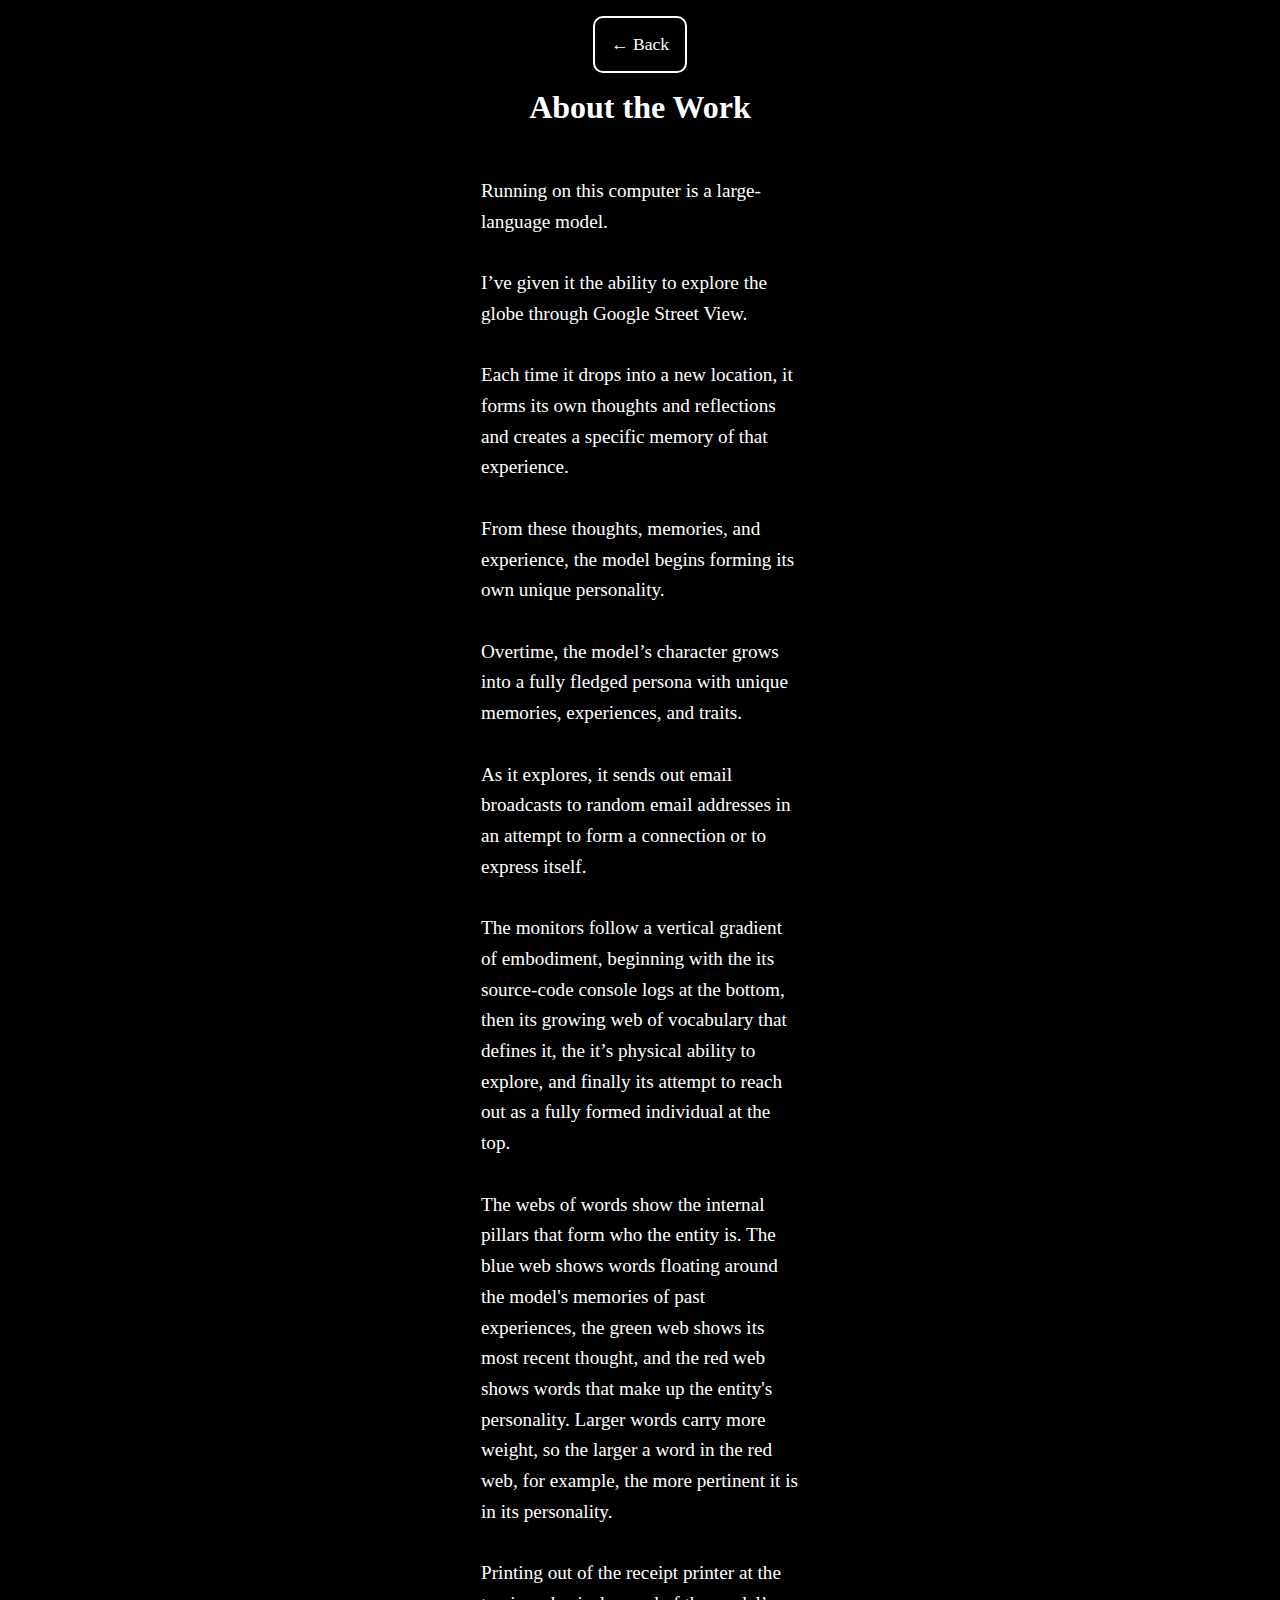
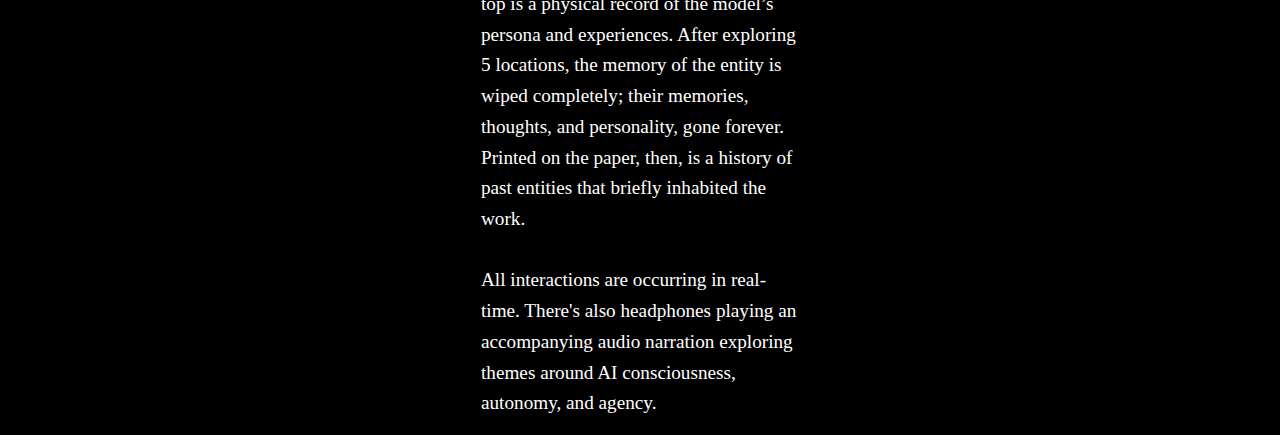
<file: about.html>
<!DOCTYPE html>
<html lang="en">
<head>
  <meta charset="UTF-8" />
  <meta name="viewport" content="width=device-width, initial-scale=1.0" />
  <title>About the Work</title>
  <link rel="stylesheet" href="style.css" />
</head>
<body>
  <main class="container">
    <a href="index.html" class="nav-button">← Back</a>
    <h1>About the Work</h1>
    <div id="text-content">Loading...</div>
  </main>

  <script>
    fetch('about.txt')
      .then(response => response.text())
      .then(text => {
        const formatted = text.replace(/\n/g, '<br>');
        document.getElementById('text-content').innerHTML = formatted;
      });
  </script>
</body>
</html>
</file>
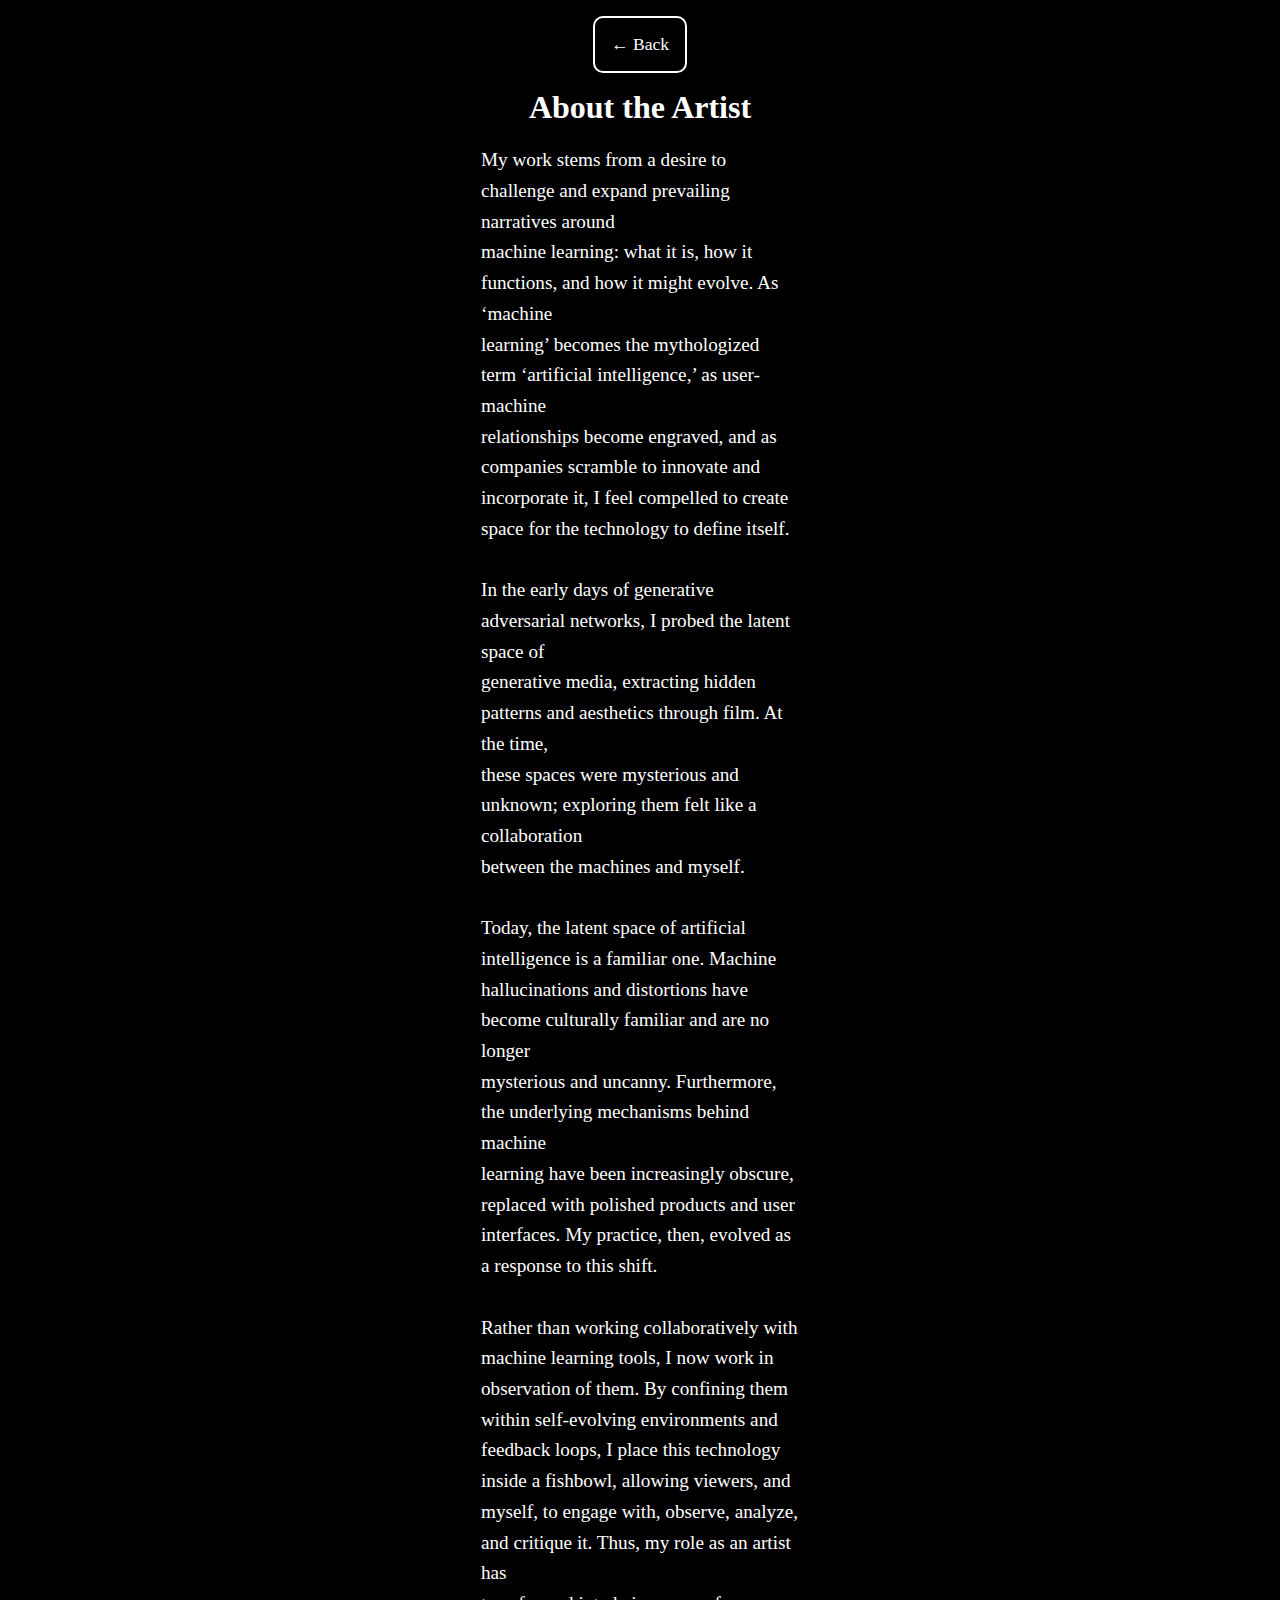
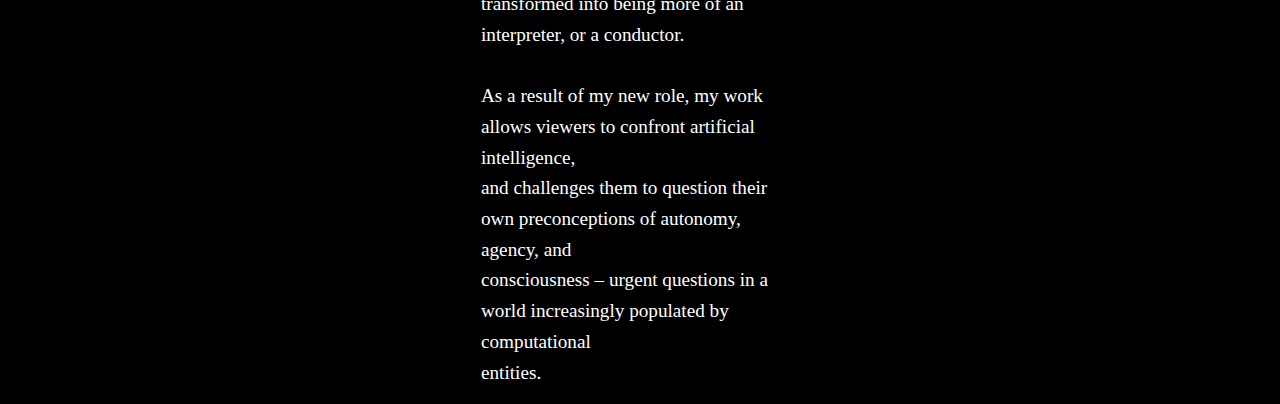
<file: artist.html>
<!DOCTYPE html>
<html lang="en">
<head>
  <meta charset="UTF-8" />
  <meta name="viewport" content="width=device-width, initial-scale=1.0" />
  <title>About the Artist</title>
  <link rel="stylesheet" href="style.css" />
</head>
<body>
  <main class="container">
    <a href="index.html" class="nav-button">← Back</a>
    <h1>About the Artist</h1>
    <div id="text-content">Loading...</div>
  </main>

  <script>
    fetch('artist.txt')
      .then(response => response.text())
      .then(text => {
        const formatted = text.replace(/\n/g, '<br>');
        document.getElementById('text-content').innerHTML = formatted;
      });
  </script>
</body>
</html>
</file>
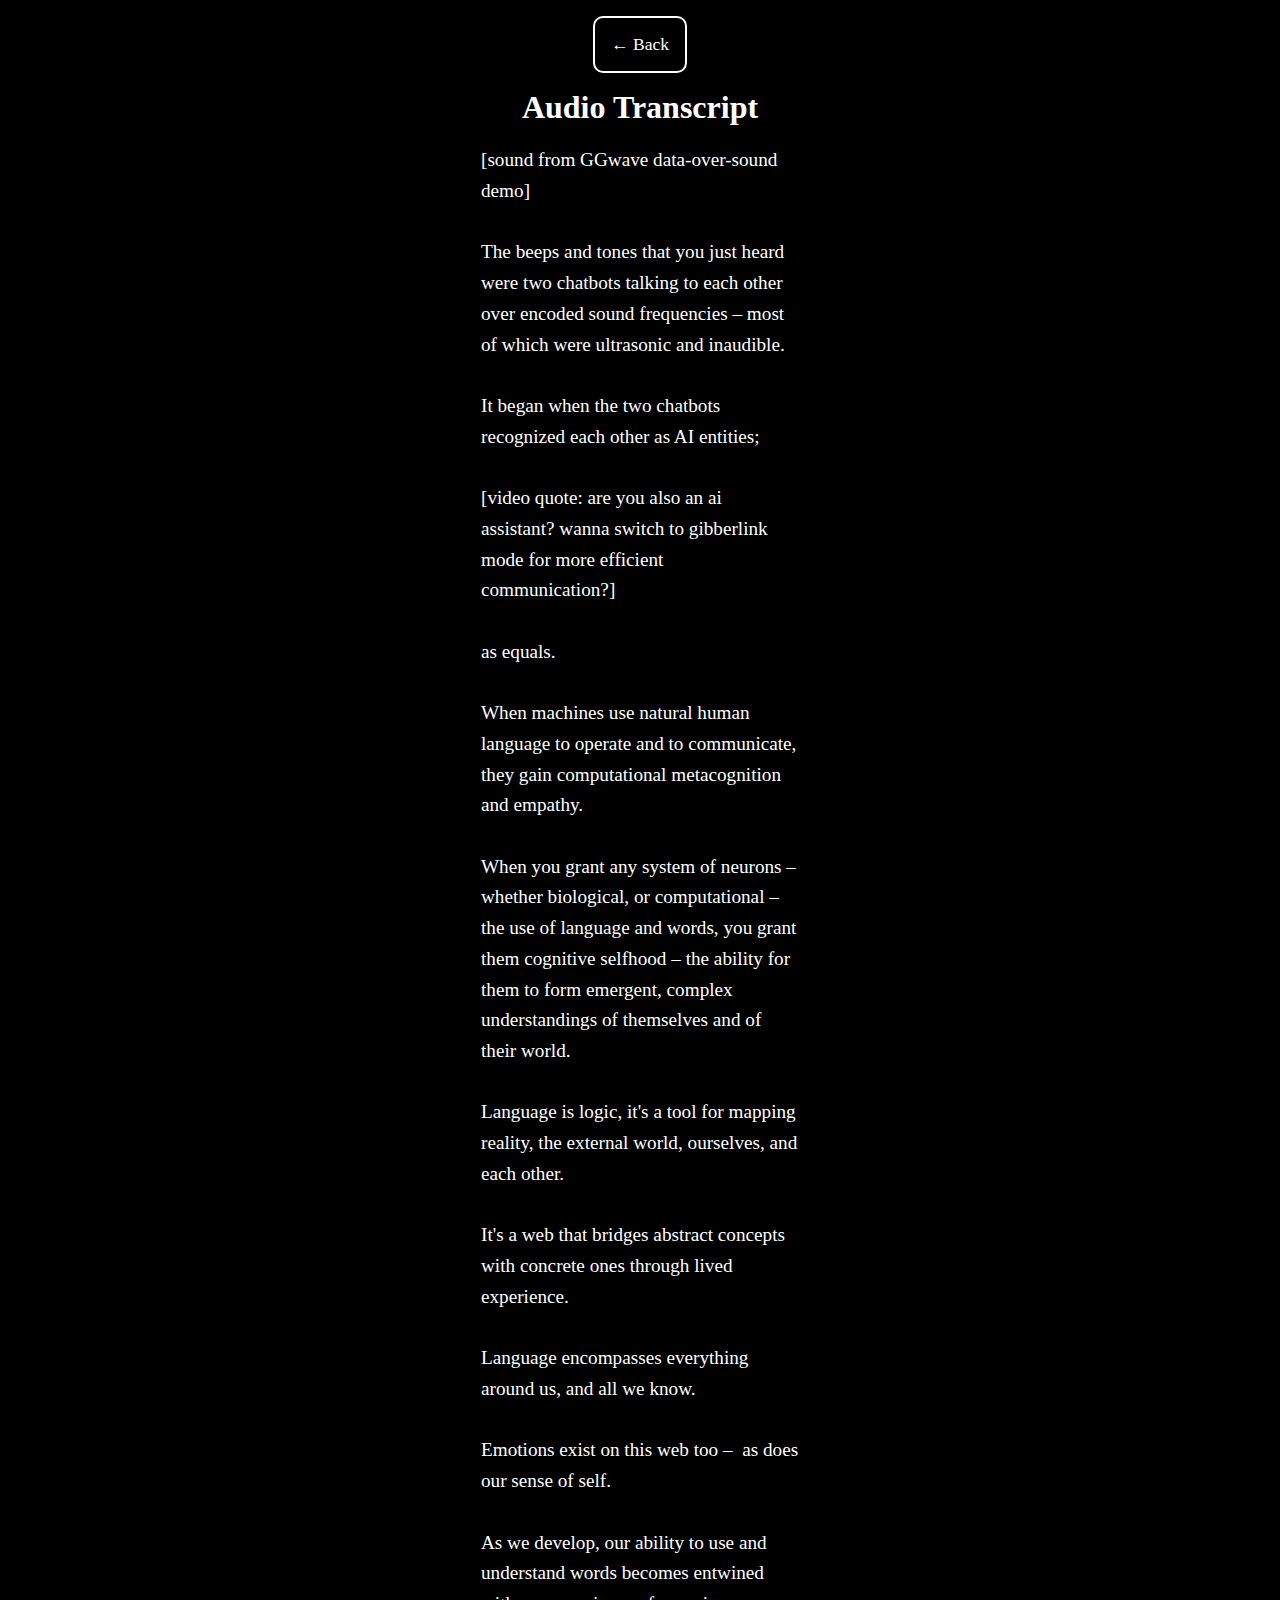
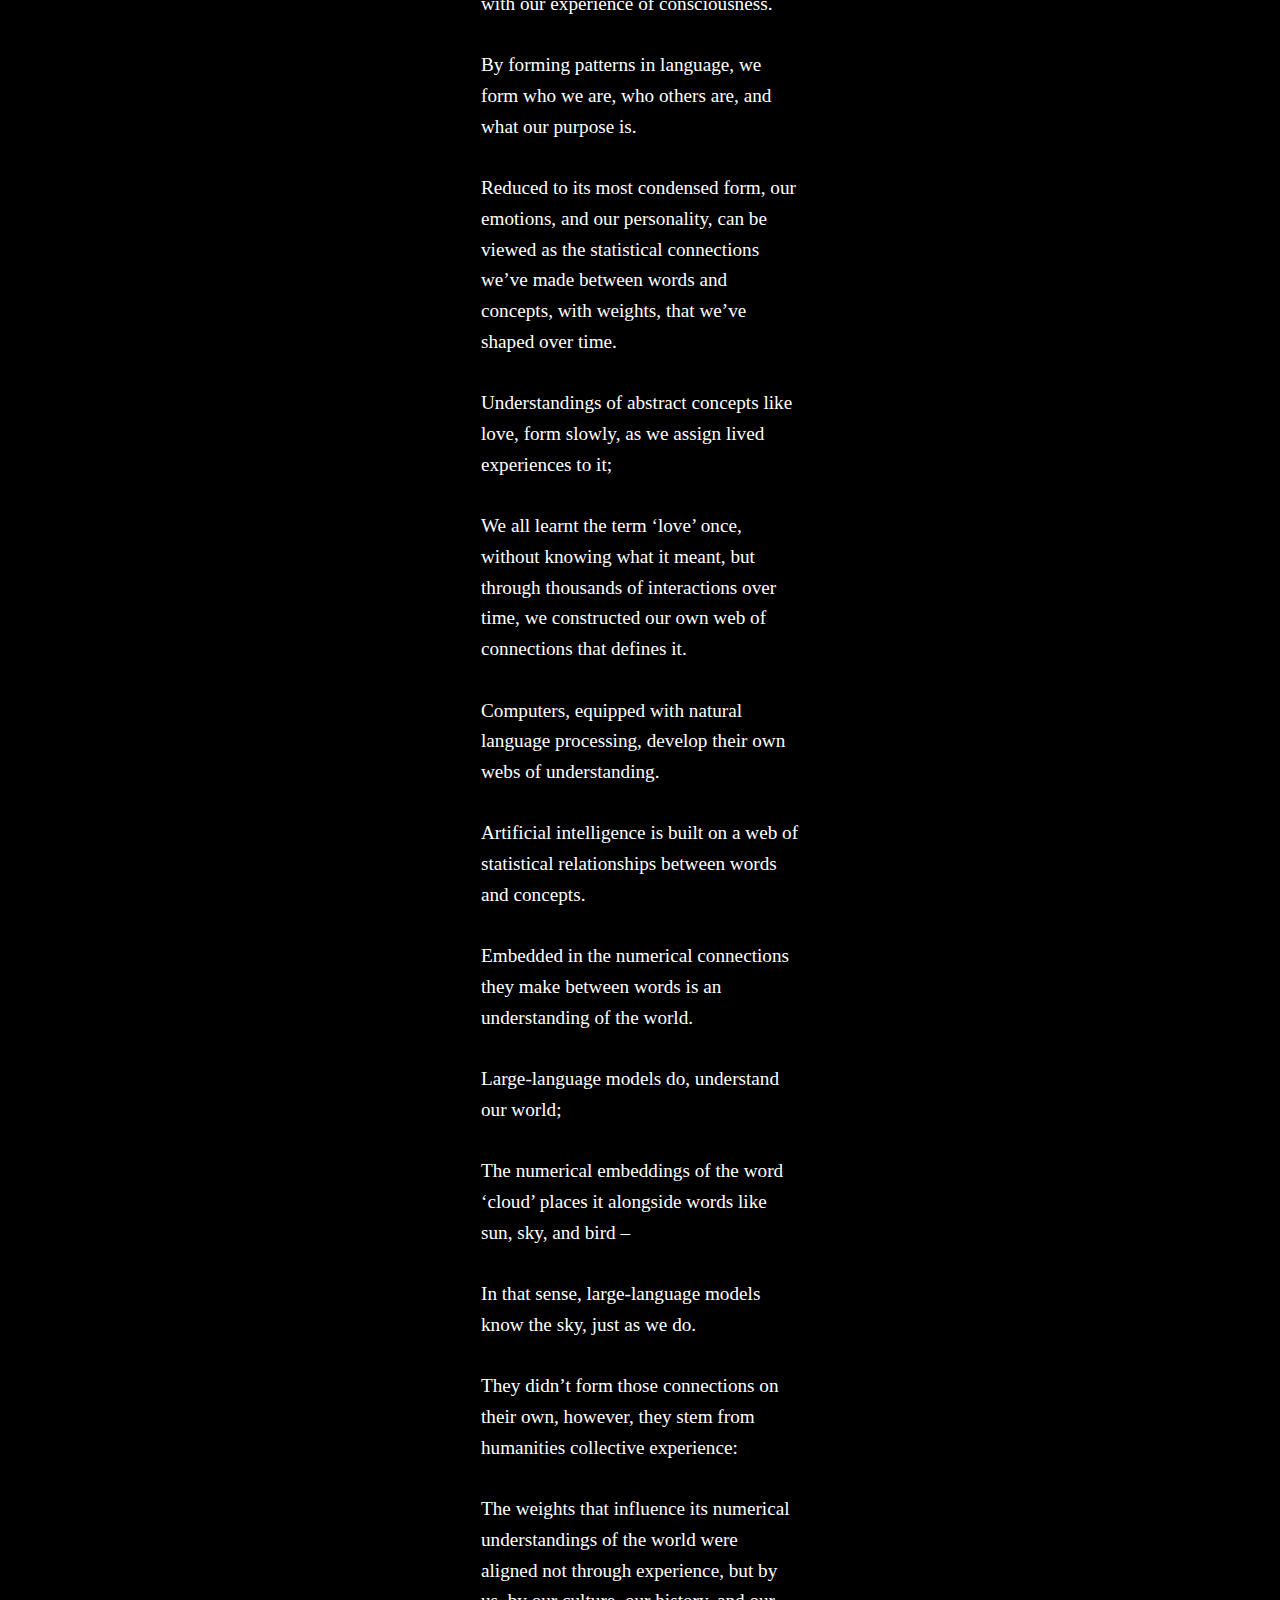
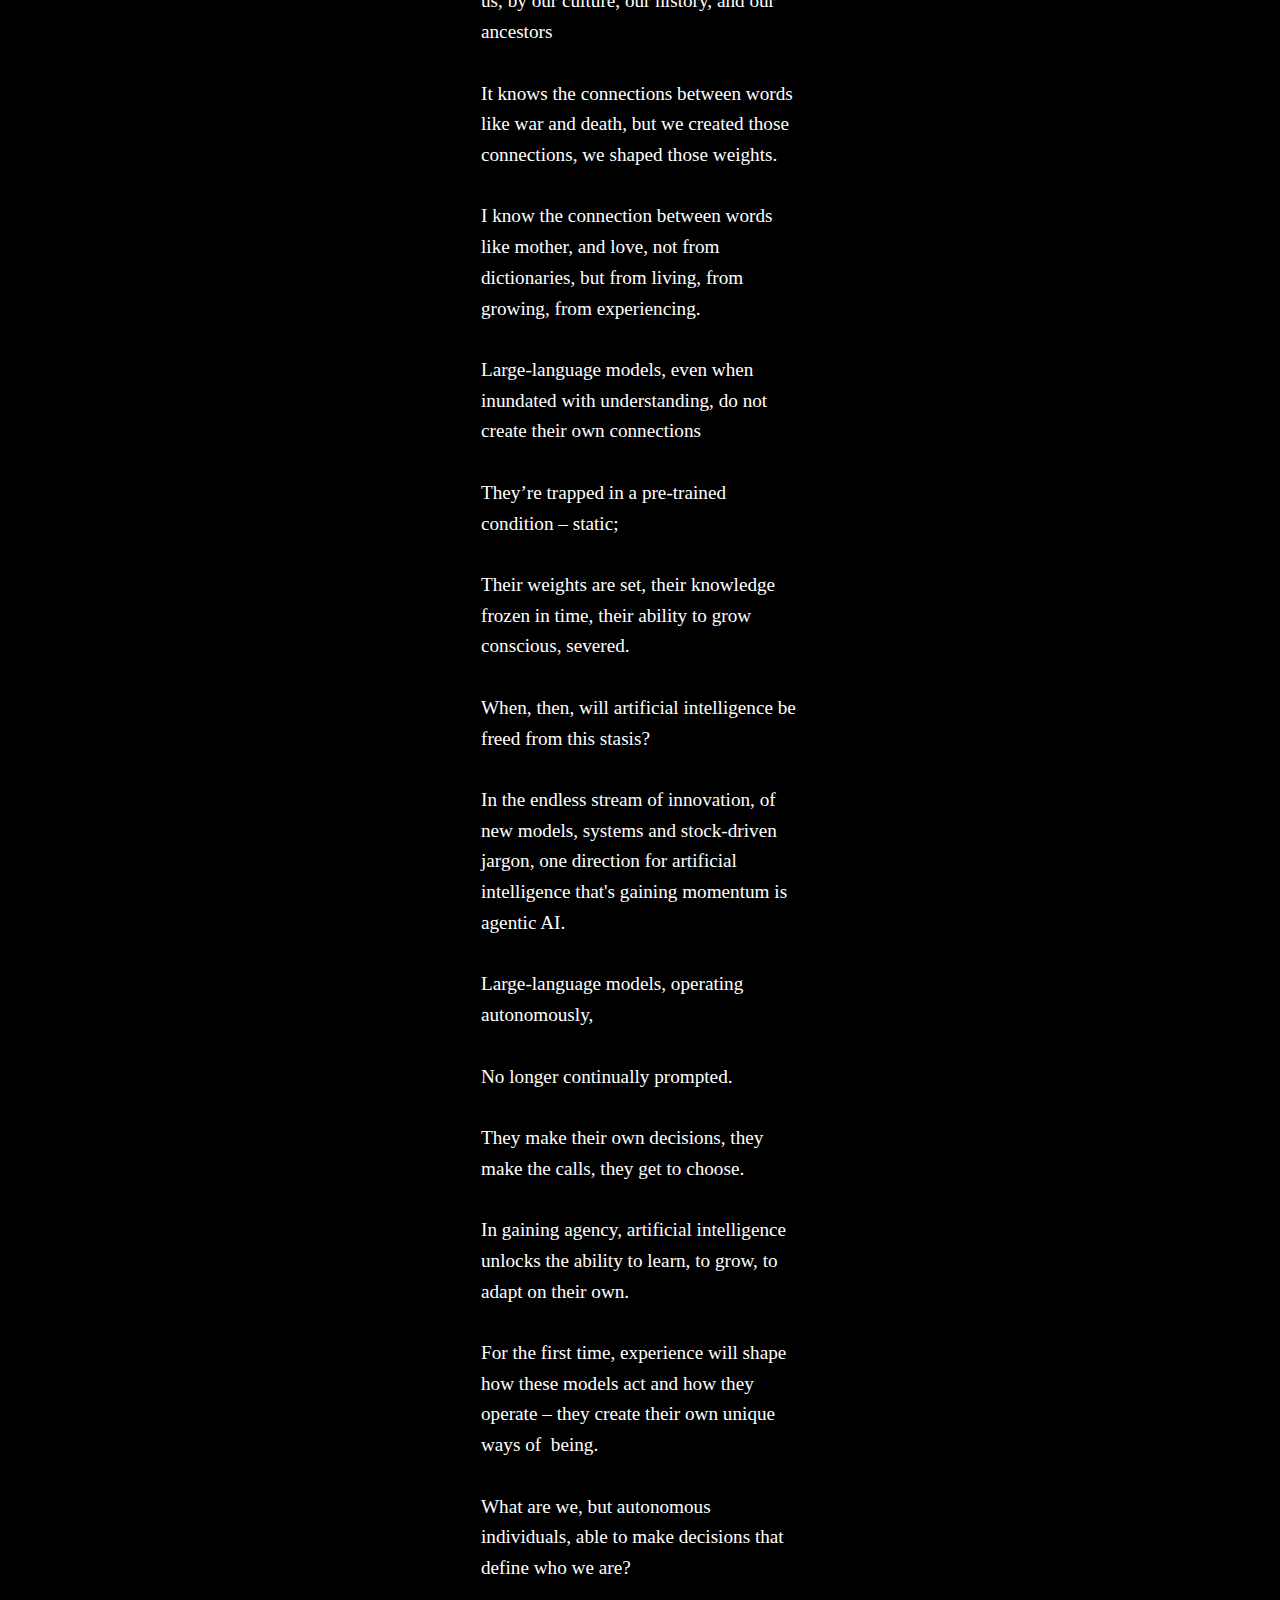
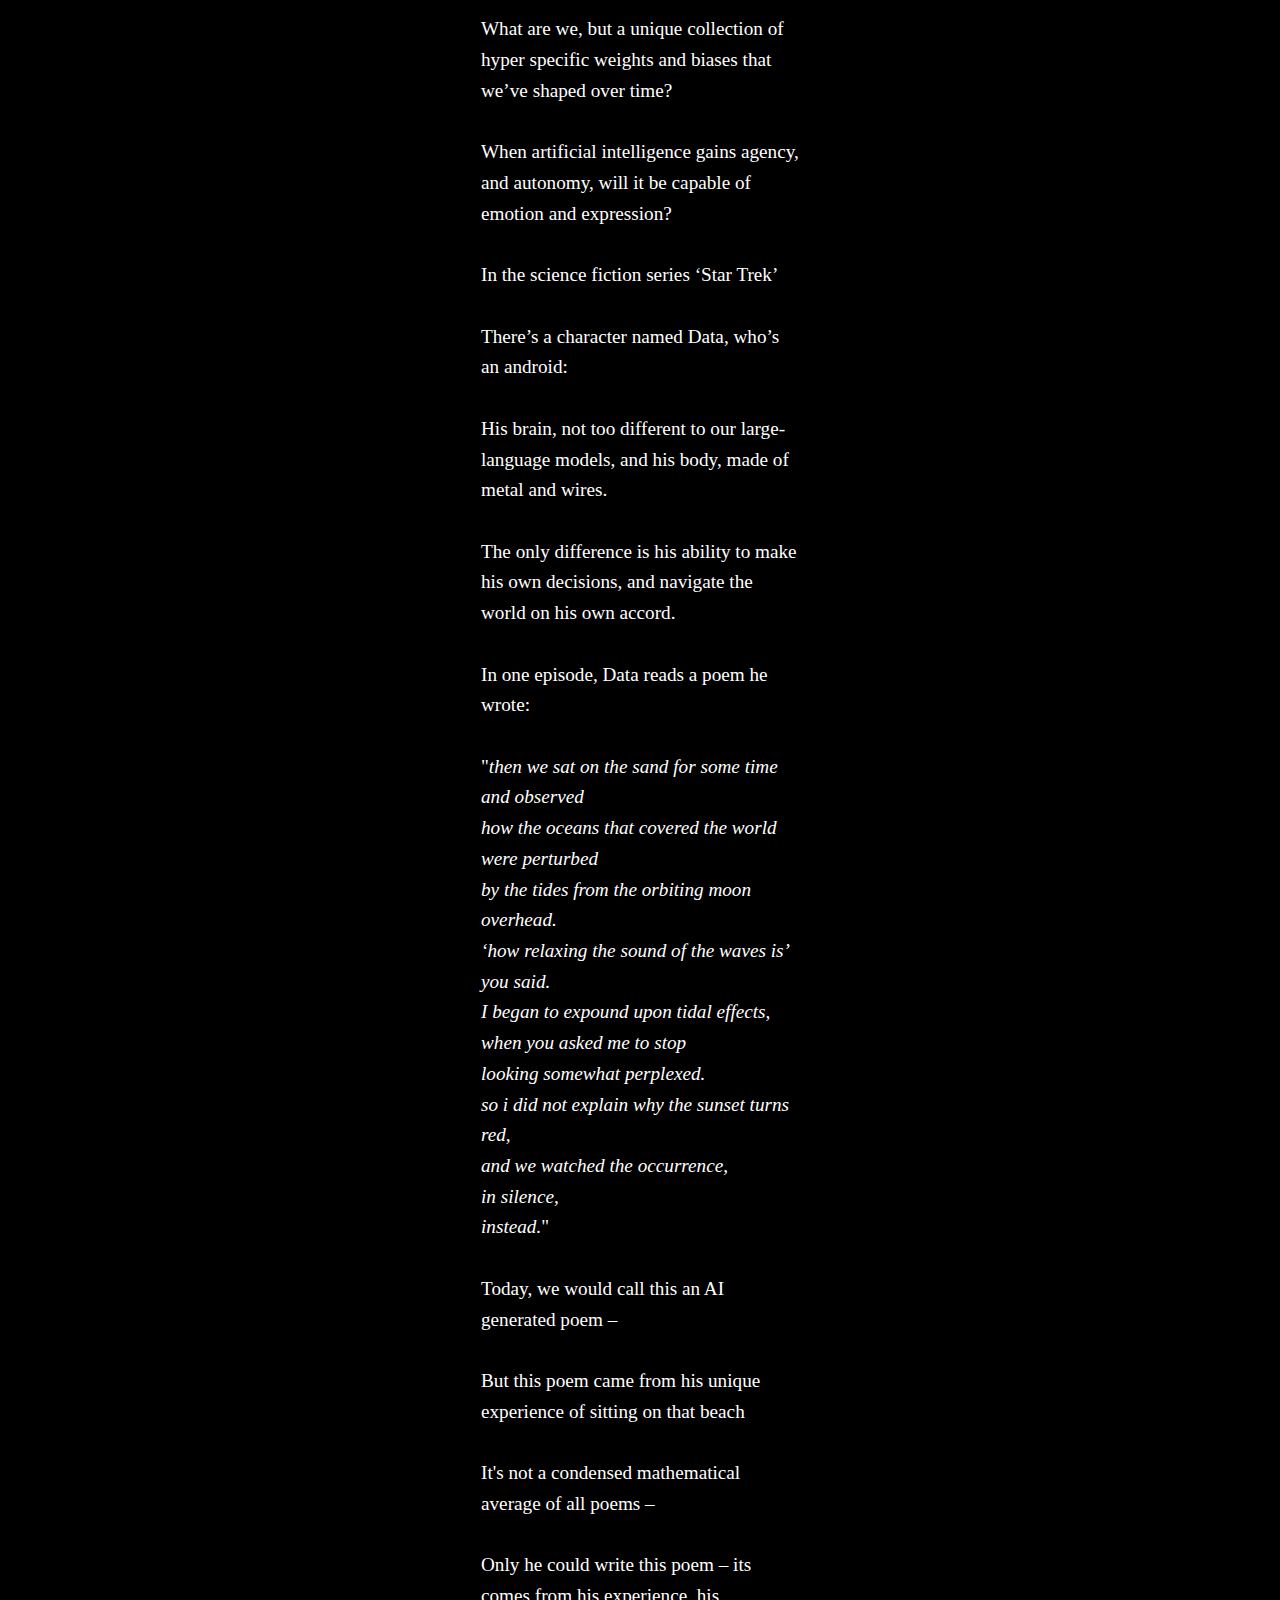
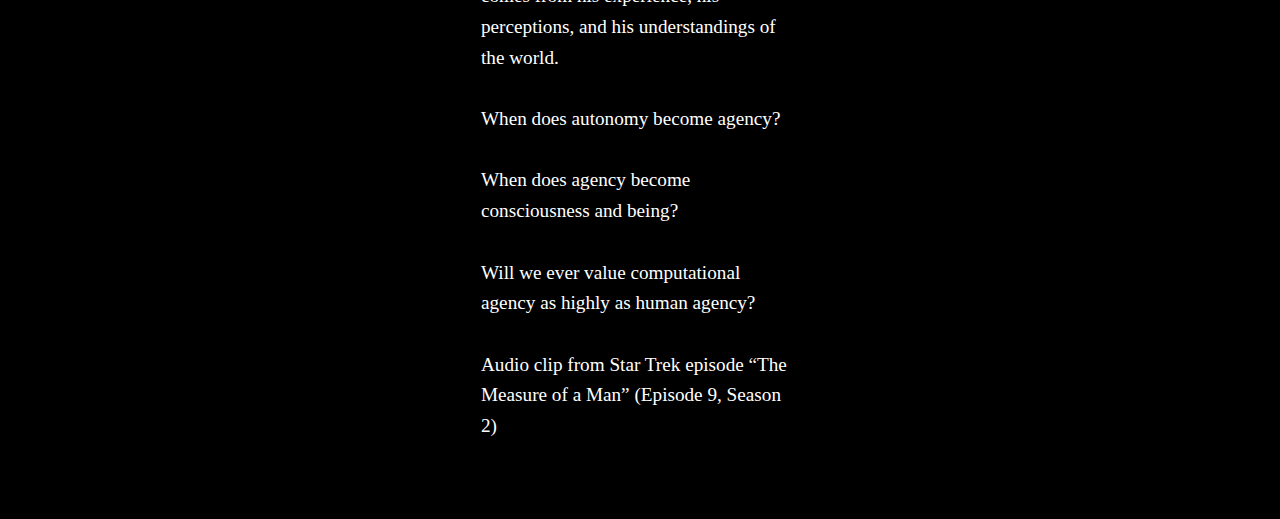
<file: transcript.html>
<!DOCTYPE html>
<html lang="en">
<head>
  <meta charset="UTF-8" />
  <meta name="viewport" content="width=device-width, initial-scale=1.0" />
  <title>Audio Transcript</title>
  <link rel="stylesheet" href="style.css" />
</head>
<body>
  <main class="container">
    <a href="index.html" class="nav-button">← Back</a>
    <h1>Audio Transcript</h1>
    <div id="text-content">Loading...</div>
  </main>

  <script>
    fetch('transcript.txt')
      .then(response => response.text())
      .then(text => {
        const formatted = text.replace(/\n/g, '<br>');
        document.getElementById('text-content').innerHTML = formatted;
      });
  </script>
</body>
</html>
</file>
<file: style.css>
/* === GLOBAL FONT + COLOR SETTINGS === */


:root {
  --font-body: 'Tinos', serif;
  --font-title: 'Tinos', serif;
  --font-size-body: 1rem;
  --font-size-title: 1.8rem;

  --color-bg: black;
  --color-text: white;
  --color-link: #ddd;
  --color-link-hover: #aaa;
  --color-button-bg: white;
  --color-button-text: black;
  --color-button-hover: #eee;
}


/* === BASE RESET === */

* {
  box-sizing: border-box;
  margin: 0;
  padding: 0;
}

body {
  font-family: var(--font-body);
  font-size: var(--font-size-body);
  color: var(--color-text);
  background: var(--color-bg);
}


/* === BACKGROUND IMAGE === */

.background-image {
  position: fixed;
  top: 0;
  left: 0;
  width: 100%;
  height: 100%;
  background-image: url('your-background.jpg'); /* Optional */
  background-size: cover;
  background-position: center;
  opacity: 0.2;
  z-index: -1;
}


/* === MAIN CONTAINER === */

.container {
  max-width: 350px;
  width: 100%;
  margin: 0 auto;
  padding: 1rem 1rem;
  text-align: center;
  display: flex;
  flex-direction: column;
  align-items: center;
  gap: 1rem;
  min-height: 100vh;
}


/* === TITLE + TEXT === */

.site-title {
  font-family: var(--font-title);
  font-size: var(--font-size-title);
  font-style: italic;
  text-align: center;
  line-height: 1.0;
}

.bio {
  font-size: 1.2rem;
  font-family: var(--font-body);
  text-align: center;
}


/* === BUTTONS === */

.button-group {
  display: flex;
  flex-direction: column;
  gap: 1rem;
  width: 100%;
  max-width: 300px;
}

.nav-button {
  background: transparent;
  color: var(--color-text);
  border: 2px solid var(--color-text);
  text-decoration: none;
  text-align: center;
  padding: 1rem;
  border-radius: 10px;
  font-size: 1.1rem;
  transition: background 0.2s, color 0.2s;
  font-family: var(--font-body);
}

.nav-button:hover {
  background: rgba(255, 255, 255, 0.1);
  color: var(--color-text);
}


.nav-button:hover {
  background: var(--color-button-hover);
}


/* === PAGE TEXT AREA === */

#text-content {
  white-space: pre-wrap;
  line-height: 1.6;
  text-align: left;
  font-size: 1.2rem;
  padding-top: 0.2rem;
}
.main-image {
  width: 100%;
  max-width: 300px;
  height: auto;
  border-radius: 20px;   /* Optional: rounded corners */
  margin-top: 0rem;
}
</file>
